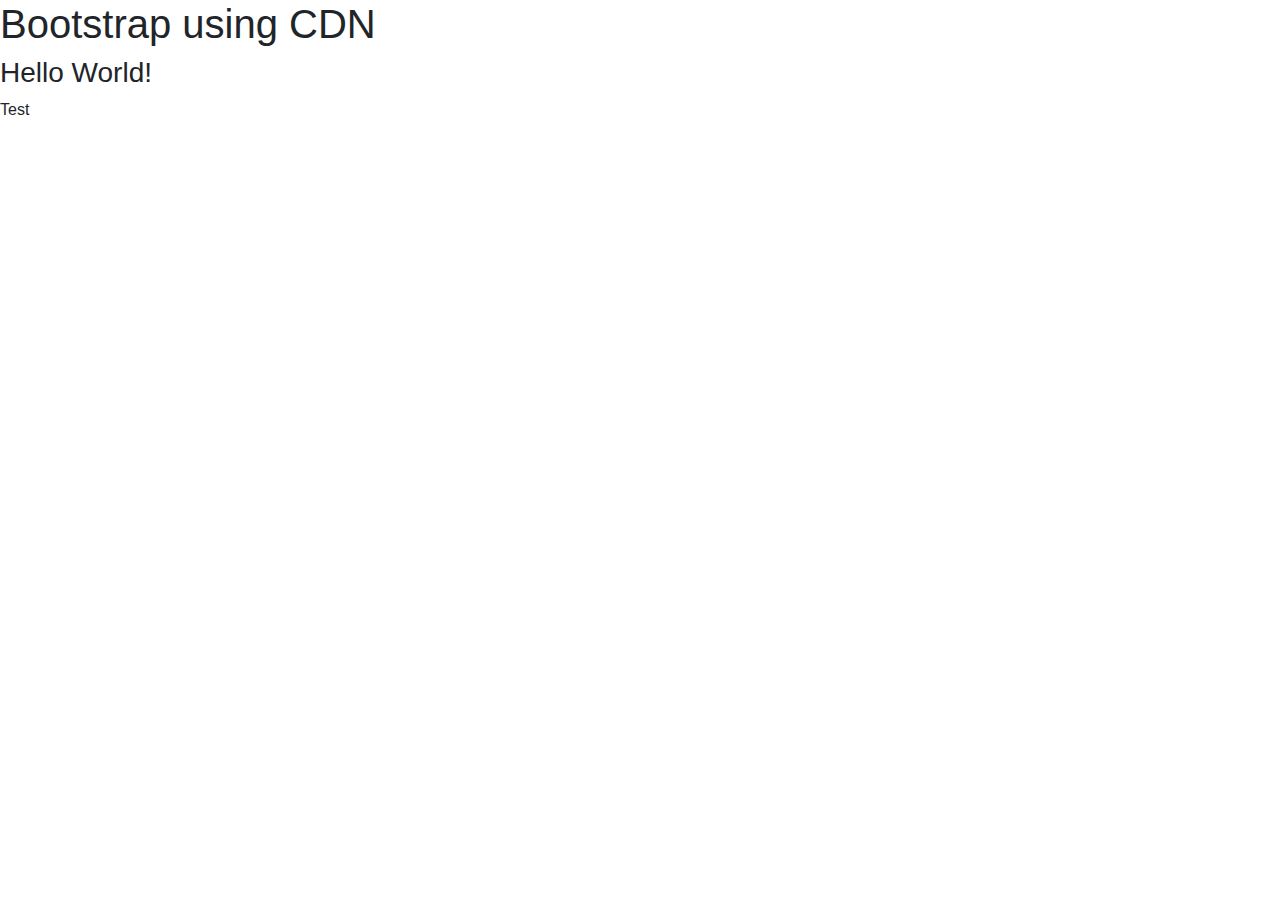
<file: GitHub/cdn-bootstrap/index.html>
<!DOCTYPE html>
<htm>
<head>
	<meta charset="utf-8">
    <meta name="viewport" content="width=device-width, initial-scale=1, shrink-to-fit=no">
	<link rel="stylesheet" href="https://stackpath.bootstrapcdn.com/bootstrap/4.4.1/css/bootstrap.min.css" integrity="sha384-Vkoo8x4CGsO3+Hhxv8T/Q5PaXtkKtu6ug5TOeNV6gBiFeWPGFN9MuhOf23Q9Ifjh" crossorigin="anonymous">
	<title>Fleur uses Bootstrap</title>
</head> 
<body>
  <h1>Bootstrap using CDN</h1>
  <h3>Hello World!</h3>
  <p>Test</p>


  <script src="https://code.jquery.com/jquery-3.4.1.slim.min.js" integrity="sha384-J6qa4849blE2+poT4WnyKhv5vZF5SrPo0iEjwBvKU7imGFAV0wwj1yYfoRSJoZ+n" crossorigin="anonymous"></script>
<script src="https://cdn.jsdelivr.net/npm/popper.js@1.16.0/dist/umd/popper.min.js" integrity="sha384-Q6E9RHvbIyZFJoft+2mJbHaEWldlvI9IOYy5n3zV9zzTtmI3UksdQRVvoxMfooAo" crossorigin="anonymous"></script>
<script src="https://stackpath.bootstrapcdn.com/bootstrap/4.4.1/js/bootstrap.min.js" integrity="sha384-wfSDF2E50Y2D1uUdj0O3uMBJnjuUD4Ih7YwaYd1iqfktj0Uod8GCExl3Og8ifwB6" crossorigin="anonymous"></script>
</body>
</htm>
</file>
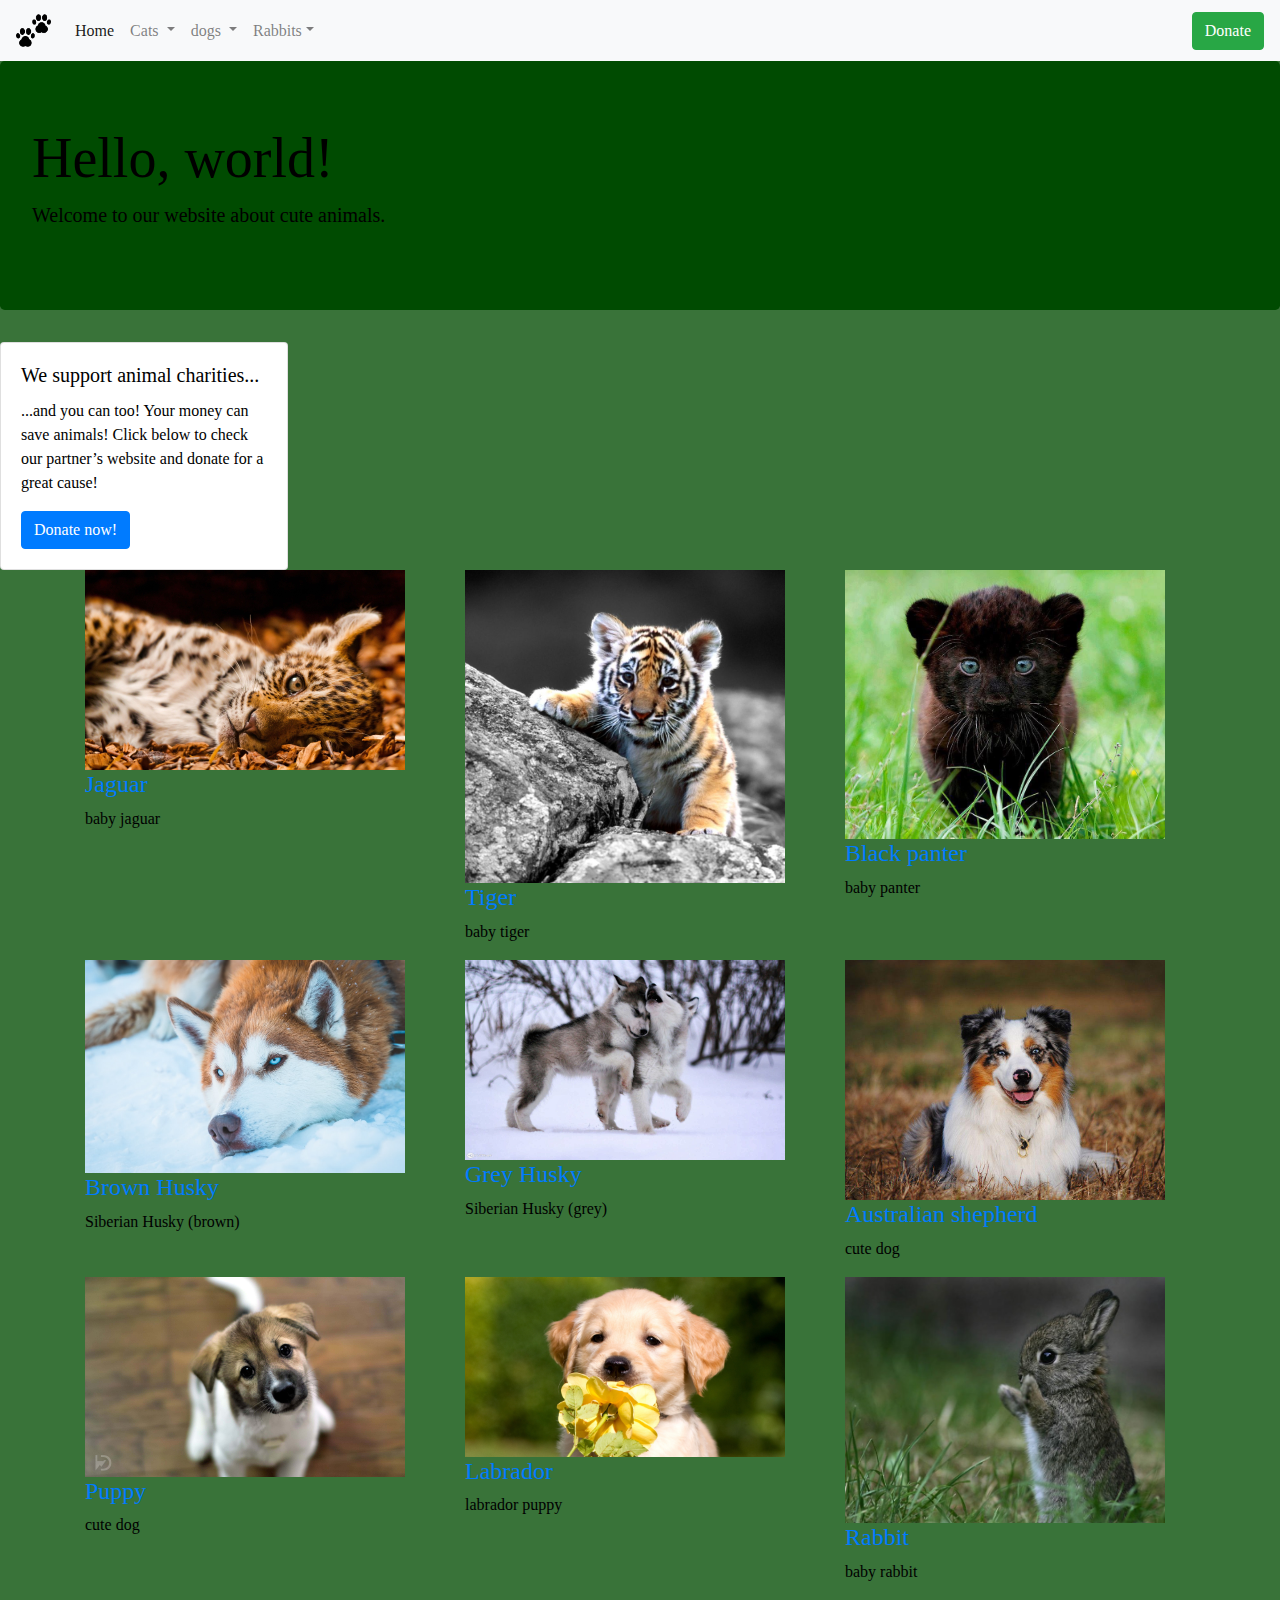
<file: GitHub/cute-animals-bootstrap/cute-animals-bootstrap.html>
<!doctype html>
<html lang="en">
<head>
    <!-- Required meta tags -->
    <meta charset="utf-8">
    <meta name="viewport" content="width=device-width, initial-scale=1, shrink-to-fit=no">

    <!-- Bootstrap CSS -->
    <link rel="stylesheet" href="https://stackpath.bootstrapcdn.com/bootstrap/4.4.1/css/bootstrap.min.css" integrity="sha384-Vkoo8x4CGsO3+Hhxv8T/Q5PaXtkKtu6ug5TOeNV6gBiFeWPGFN9MuhOf23Q9Ifjh" crossorigin="anonymous">
    <link href="css/styles.css" rel="stylesheet" type="text/css">
<title>Hello, world!</title>
  </head>
  <body>
	  <nav class="navbar navbar-expand-lg navbar-light bg-light">
  <a class="navbar-brand" href="#">
	  <img alt="Cute Animals logo" src="images/logo cute animals.png" height="35">
  </a>
  <button class="navbar-toggler" type="button" data-toggle="collapse" data-target="#navbarSupportedContent" aria-controls="navbarSupportedContent" aria-expanded="false" aria-label="Toggle navigation">
    <span class="navbar-toggler-icon"></span>
  </button>

  <div class="collapse navbar-collapse" id="navbarSupportedContent">
    <ul class="navbar-nav mr-auto">
      <li class="nav-item active">
        <a class="nav-link" href="#">Home <span class="sr-only">(current)</span></a>
      </li>
      <li class="nav-item dropdown">
        <a class="nav-link dropdown-toggle" href="#" id="navbarDropdown" role="button" data-toggle="dropdown" aria-haspopup="true" aria-expanded="false">
          Cats
        </a>
        <div class="dropdown-menu" aria-labelledby="navbarDropdown">
          <a class="dropdown-item" href="#">jaguar</a>
          <a class="dropdown-item" href="#">tiger</a>
          <a class="dropdown-item" href="#">black panter</a>
        </div>
      </li>
      <li class="nav-item dropdown">
        <a class="nav-link dropdown-toggle" href="#" id="navbarDropdown" role="button" expanded="false">
		dogs
		</a>
		<div class="dropdown-menu" aria-labelledby="navbarDropdown">
          <a class="dropdown-item" href="#">australian shepherd</a>
          <a class="dropdown-item" href="#">Husky</a>
          <a class="dropdown-item" href="#">puppies</a>
		</div>
      </li>
	  <li class="nav-item dropdown">
		  <a class="nav-link dropdown-toggle" href="#" id="navbarDropdown" role="button" expanded="false">Rabbits</a>
		  <div class="dropdown-menu" aria-labelledby="navbarDropdown">
			<a class="dropdown-item" href="#">baby rabbit</a>  
		  </div>
	  </li>
	  </ul>
	  <a aria-role="button" class="btn btn-success my-2 my-sm-0" href="https://www.dierenbescherming.nl/wildedieren-doneer?gclid=Cj0KCQjwx7zzBRCcARIsABPRscO3FKJx3_N8H-I3eGhn6Hpj7h-7Iq_hBqKt9xHBMnq73lfQ4kg1SdYaAhq_EALw_wcB" target="_blank">Donate</a>
     </div>
</nav>
	  <header>
	  <div class="jumbotron">
  <h1 class="display-4">Hello, world!</h1>
  <p class="lead">Welcome to our website about cute animals.</p>
  </div>
	  </header>
	  <section class="containter">
       <div class="card" style="width: 18rem;">
           <div class="card-body">
              <h5 class="card-title">We support animal charities...</h5>
              <p class="card-text">...and you can too! Your money can save animals! Click below to check our partner&rsquo;s website and donate for a great cause!</p>
              <a href="https://www.dierenbescherming.nl/wildedieren-doneer?gclid=Cj0KCQjwx7zzBRCcARIsABPRscO3FKJx3_N8H-I3eGhn6Hpj7h-7Iq_hBqKt9xHBMnq73lfQ4kg1SdYaAhq_EALw_wcB" class="btn btn-primary">Donate now!</a>
           </div>
       </div>
	  </section>
	  <main class="container">
		  <div class="row">
			  <div class="col">
				  <a href="#">
					 <img alt="Image of an jaguar" class="" src="images/baby jaguar .jpg" width="320">
					  <h4>Jaguar</h4>
			      </a>
				  <p>baby jaguar</p>
			  </div>
			  <div class="col">
				  <a href="#">
					 <img alt="Image of a tiger" class="" src="images/baby tiger .jpg" width="320">
					  <h4>Tiger</h4>
			      </a>
				  <p>baby tiger</p>
			  </div>
		      <div class="col">
				  <a href="#">
					 <img alt="Image of a panter" class="" src="images/black panter .jpg" width="320">
					  <h4>Black panter</h4>
			      </a>
				  <p>baby panter</p>
			  </div>
			  <div class="col"> 
				  <a href="#">
					 <img alt="Image of a husky" class="" src="images/dog.jpg" width="320">
					  <h4>Brown Husky</h4>
			      </a>
				  <p>Siberian Husky (brown)</p>
			  </div>
			  <div class="col">
				  <a href="#">
					 <img alt="Image of a husky" class="" src="images/hond.jpg" width="320">
					  <h4>Grey Husky</h4>
			      </a>
				  <p>Siberian Husky (grey)</p>
			  </div>
			  <div class="col"> 
				  <a href="#">
					 <img alt="Image of a australian shepherd" class="" src="images/dogg.jpg" width="320">
					  <h4>Australian shepherd</h4>
			      </a>
				  <p>cute dog</p>
			  </div>
			  <div class="col">
				  <a href="#">
					 <img alt="Image of a puppy" class="" src="images/6AWbQj.jpg" width="320">
					  <h4>Puppy</h4>
			      </a>
				  <p>cute dog</p>
			  </div>
			  <div class="col"> 
				  <a href="#">
					 <img alt="Image of a labrador" class="" src="images/labrador.jpg" width="320">
					  <h4>Labrador</h4>
			      </a>
				  <p>labrador puppy</p>
			  </div>
			  <div class="col">
				  <a href="#">
					 <img alt="Image of a rabbit" class="" src="images/rabbit.jpg" width="320">
					  <h4>Rabbit</h4>
			      </a>
				  <p>baby rabbit</p>
			  </div>
		  </div>
      </main>
	  <footer></footer>
    

    <!-- Optional JavaScript -->
    <!-- jQuery first, then Popper.js, then Bootstrap JS -->
    <script src="https://code.jquery.com/jquery-3.4.1.slim.min.js" integrity="sha384-J6qa4849blE2+poT4WnyKhv5vZF5SrPo0iEjwBvKU7imGFAV0wwj1yYfoRSJoZ+n" crossorigin="anonymous"></script>
    <script src="https://cdn.jsdelivr.net/npm/popper.js@1.16.0/dist/umd/popper.min.js" integrity="sha384-Q6E9RHvbIyZFJoft+2mJbHaEWldlvI9IOYy5n3zV9zzTtmI3UksdQRVvoxMfooAo" crossorigin="anonymous"></script>
    <script src="https://stackpath.bootstrapcdn.com/bootstrap/4.4.1/js/bootstrap.min.js" integrity="sha384-wfSDF2E50Y2D1uUdj0O3uMBJnjuUD4Ih7YwaYd1iqfktj0Uod8GCExl3Og8ifwB6" crossorigin="anonymous"></script>
  </body>
</html>
</file>
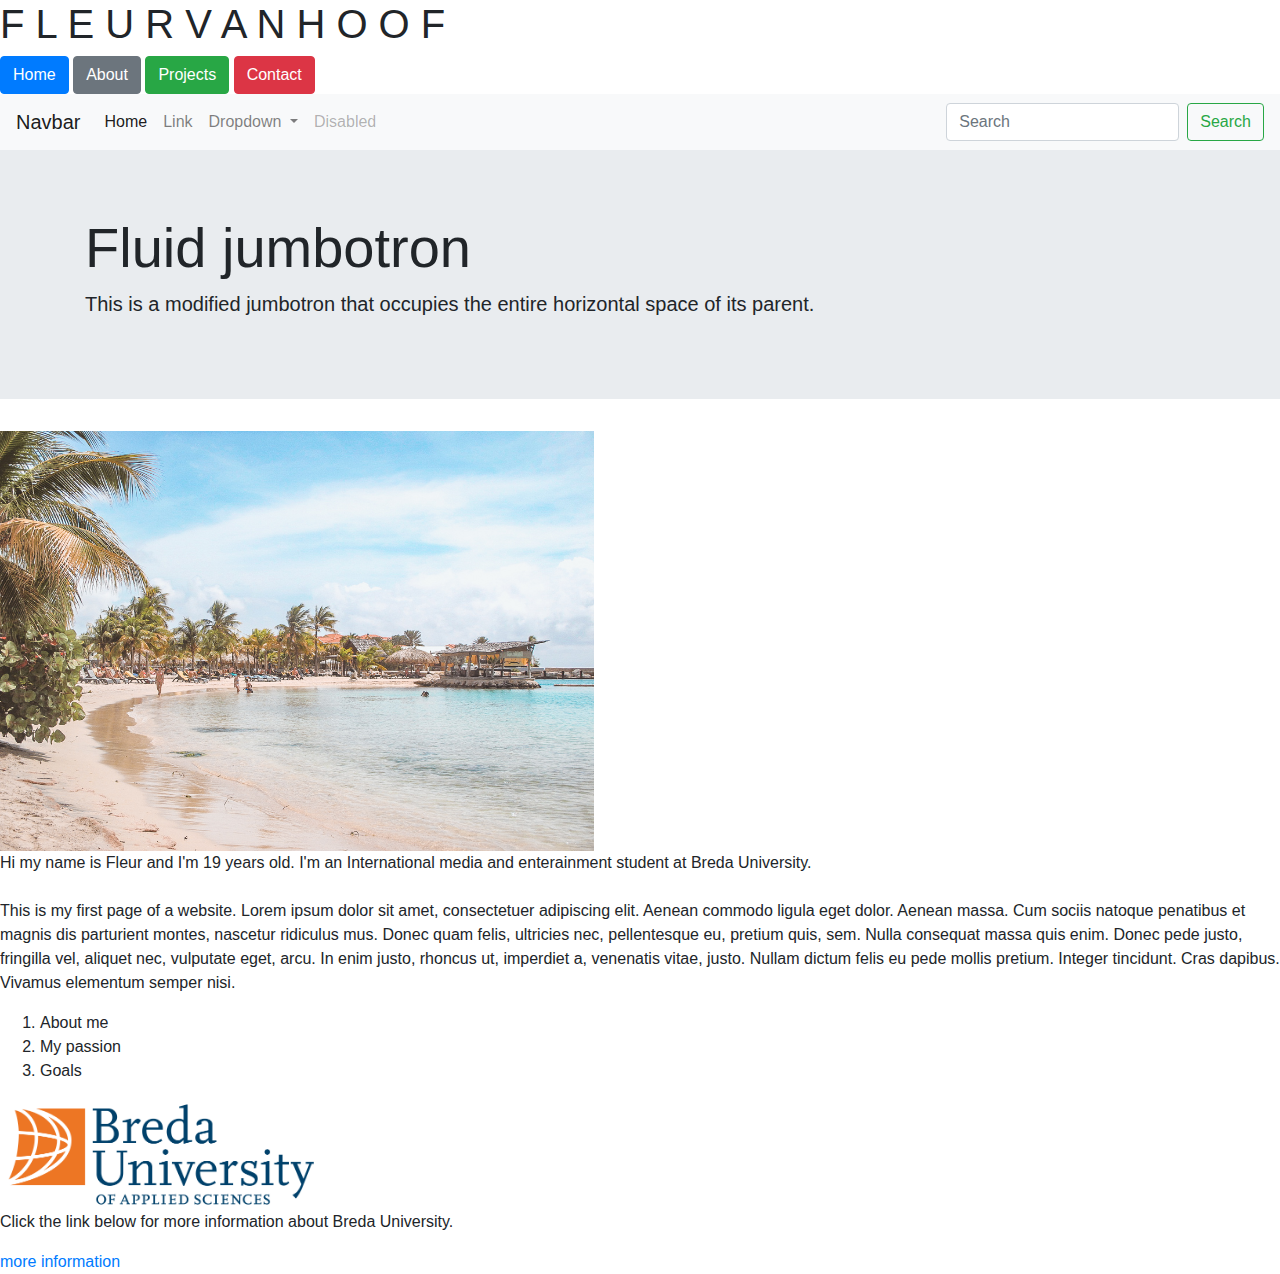
<file: GitHub/local-bootstrap/assignment-6.5.html>
<!doctype html>
<html lang="en">
  <head>
    <!-- Required meta tags -->
    <meta charset="utf-8">
    <meta name="viewport" content="width=device-width, initial-scale=1, shrink-to-fit=no">

    <!-- Bootstrap CSS -->
    <link rel="stylesheet" href="css/bootstrap.min.css">

    <title>Fleur van Hoof</title>
  </head>
  <body>
    <h1>F L E U R  V A N  H O O F</h1>
    <button type="button" class="btn btn-primary">Home</button>
    <button type="button" class="btn btn-secondary">About</button>
    <button type="button" class="btn btn-success">Projects</button>
    <button type="button" class="btn btn-danger">Contact</button>
	<nav class="navbar navbar-expand-lg navbar-light bg-light">
  <a class="navbar-brand" href="#">Navbar</a>
  <button class="navbar-toggler" type="button" data-toggle="collapse" data-target="#navbarSupportedContent" aria-controls="navbarSupportedContent" aria-expanded="false" aria-label="Toggle navigation">
    <span class="navbar-toggler-icon"></span>
  </button>

  <div class="collapse navbar-collapse" id="navbarSupportedContent">
    <ul class="navbar-nav mr-auto">
      <li class="nav-item active">
        <a class="nav-link" href="#">Home <span class="sr-only">(current)</span></a>
      </li>
      <li class="nav-item">
        <a class="nav-link" href="#">Link</a>
      </li>
      <li class="nav-item dropdown">
        <a class="nav-link dropdown-toggle" href="#" id="navbarDropdown" role="button" data-toggle="dropdown" aria-haspopup="true" aria-expanded="false">
          Dropdown
        </a>
        <div class="dropdown-menu" aria-labelledby="navbarDropdown">
          <a class="dropdown-item" href="#">Action</a>
          <a class="dropdown-item" href="#">Another action</a>
          <div class="dropdown-divider"></div>
          <a class="dropdown-item" href="#">Something else here</a>
        </div>
      </li>
      <li class="nav-item">
        <a class="nav-link disabled" href="#" tabindex="-1" aria-disabled="true">Disabled</a>
      </li>
    </ul>
    <form class="form-inline my-2 my-lg-0">
      <input class="form-control mr-sm-2" type="search" placeholder="Search" aria-label="Search">
      <button class="btn btn-outline-success my-2 my-sm-0" type="submit">Search</button>
    </form>
  </div>
</nav>
  <div class="jumbotron jumbotron-fluid">
  <div class="container">
    <h1 class="display-4">Fluid jumbotron</h1>
    <p class="lead">This is a modified jumbotron that occupies the entire horizontal space of its parent.</p>
  </div>
</div>
	  <div class="background-image">
      <img src= "images/IMG_1985.jpg" height="420" width="594" alt="beach">
    </div>
	<p> Hi my name is Fleur and I'm 19 years old. I'm an International media and enterainment student at Breda University.<br /><br /> This is my first page of a website.
Lorem ipsum dolor sit amet, consectetuer adipiscing elit. Aenean commodo ligula eget dolor. Aenean massa. Cum sociis natoque penatibus et magnis dis parturient montes, nascetur ridiculus mus. Donec quam felis, ultricies nec, pellentesque eu, pretium quis, sem. Nulla consequat massa quis enim. Donec pede justo, fringilla vel, aliquet nec, vulputate eget, arcu. In enim justo, rhoncus ut, imperdiet a, venenatis vitae, justo. Nullam dictum felis eu pede mollis pretium. Integer tincidunt. Cras dapibus. Vivamus elementum semper nisi. </p>
	<ol>
  	<li>About me</li>
  	<li>My passion</li>
  	<li>Goals</li>
    </ol>
	<img src="./images/logo_breda.jpg" alt="logo" width="320"/>
<footer>
	<p>Click the link below for more information about Breda University.</p>
  <a href="https://www.buas.nl/" target="_blank">more information</a>
</footer>
   
  
 
	<!-- Optional JavaScript -->
    <!-- jQuery first, (Popper.js is included in the Bootstrap JS), then Bootstrap JS -->
    <script src="js/jquery-3.4.1.slim.min.js" ></script>
    <script src="js/bootstrap.bundle.min.js.map"></script>
  </body>
</html>
</file>
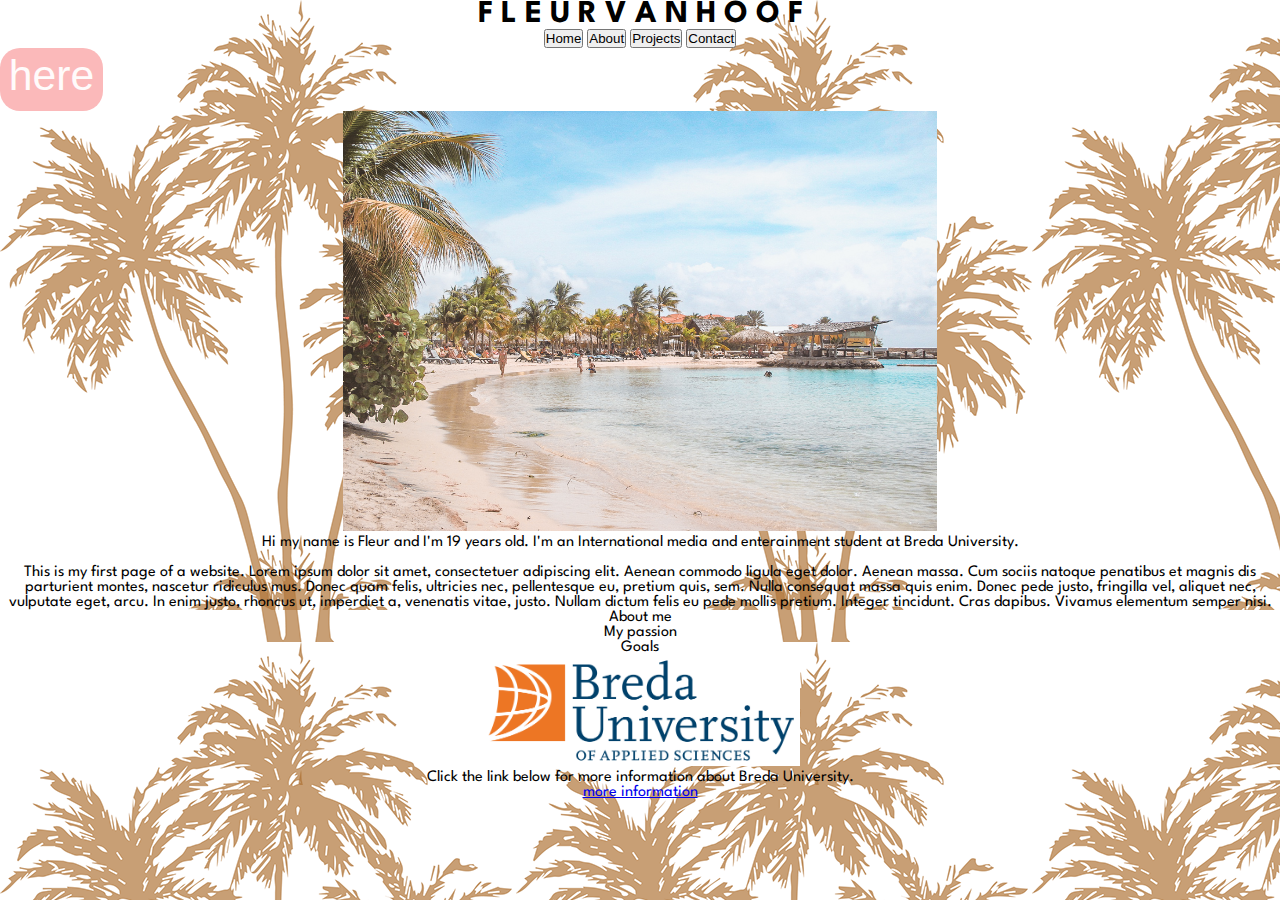
<file: GitHub/local-bootstrap/my_site/index.assignment-5.6.html>
<!doctype html>
<html>
<head>
	<link href="https://fonts.googleapis.com/css?family=Spartan&display=swap" rel="stylesheet"> 
<meta charset="utf-8">
<title>my site</title>
<link href="css/mycss.css" rel="stylesheet" type="text/css">
</head>

<body>
	 <h1>F L E U R  V A N  H O O F</h1>
    <button type="button" class="btn btn-primary">Home</button>
    <button type="button" class="btn btn-secondary">About</button>
    <button type="button" class="btn btn-success">Projects</button>
    <button type="button" class="btn btn-danger">Contact</button>
	<div class="something">here</div>
	<img src="./images/Beach.jpg" alt="Beach" height="420" width="594"/>
	<p> Hi my name is Fleur and I'm 19 years old. I'm an International media and enterainment student at Breda University.<br /><br /> This is my first page of a website. 
Lorem ipsum dolor sit amet, consectetuer adipiscing elit. Aenean commodo ligula eget dolor. Aenean massa. Cum sociis natoque penatibus et magnis dis parturient montes, nascetur ridiculus mus. Donec quam felis, ultricies nec, pellentesque eu, pretium quis, sem. Nulla consequat massa quis enim. Donec pede justo, fringilla vel, aliquet nec, vulputate eget, arcu. In enim justo, rhoncus ut, imperdiet a, venenatis vitae, justo. Nullam dictum felis eu pede mollis pretium. Integer tincidunt. Cras dapibus. Vivamus elementum semper nisi. </p>
  <ol>
  	<li>About me</li>
  	<li>My passion</li>
  	<li>Goals</li>
  </ol>
<img src="./images/logo_breda.jpg" alt="logo" width="320"/>
<footer>
	<p>Click the link below for more information about Breda University.</p>
  <a href="https://www.buas.nl/" target="_blank">more information</a>
</footer>
</body>
</html>
</file>
<file: GitHub/cute-animals-bootstrap/css/styles.css>
@charset "utf-8";

body {
	background-color: #397339;
	color: #000000;
	font-family: TW Cen MT;
	
}
.jumbotron{
	background-color: #004B01
	
		
}

.my-navbar{
	
}
</file>
<file: GitHub/local-bootstrap/my_site/css/mycss.css>
* {
	margin: 0;
	padding: 0;
}

p {
	background-image: url(../images/gold-palm-leaves-png-8.png);
	text-align: center;
	font-family: 'Spartan';
	
}

body {
    background-image: url(../images/gold-palm-leaves-png-8.png);
    background-repeat: repeat;
	text-align: center;
	font-family: 'Spartan';
}
.something {
    background-color: #FBB9BA;
    width: 103px;
    border-radius: 20px;
    height: 63px;
    font-family: "Gill Sans", "Gill Sans MT", "Myriad Pro", "DejaVu Sans Condensed", Helvetica, Arial, sans-serif;
    font-size: 32pt;
    color: #FFFBFB;
    text-align: center;
    line-height: 55px;
}
</file>
